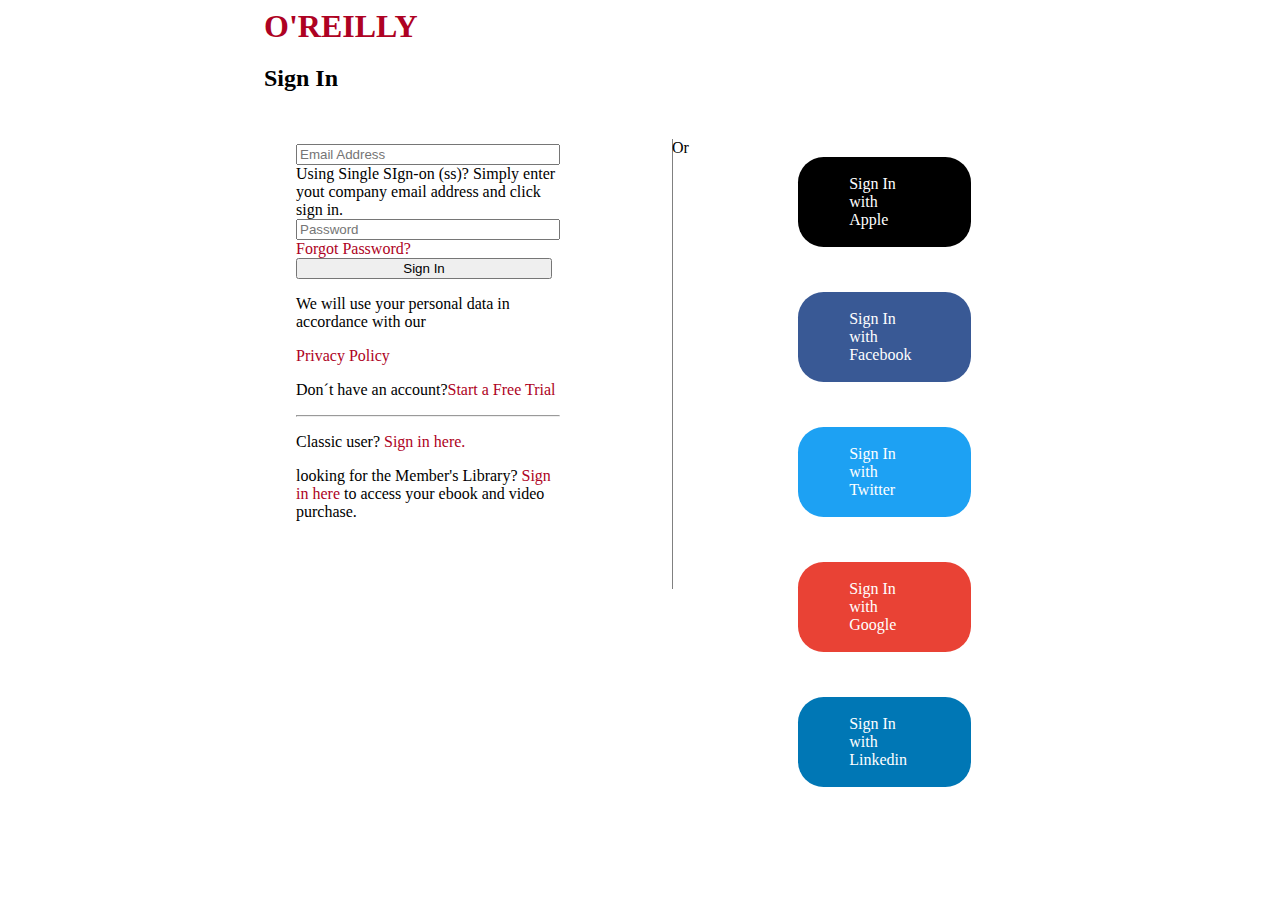
<file: oreilly.html>
<!DOCTYPE html>
<html lang="en">
<head>
    <meta charset="UTF-8">
    <meta name="viewport" content="width=device-width, initial-scale=1.0">
    <title>Document</title>
    <link rel="stylesheet" href="oreilly.css">
</head>
<body>
    <section>
        <h1 class="rojo principal">O'REILLY</h1>
        <section class="caja2">
            <h2>Sign In</h2>
            <section class="iniciar">
                <section class="iniciaSesion">
                    <input type = "text" class="datos" placeholder="Email Address">
                    Using Single SIgn-on (ss)? Simply enter yout company email address and click sign in.
                    <input type = "password" class="datos" placeholder="Password">
                    <a href="#" class="rojo referencia">Forgot Password?</a>
                    <button type = "button" class="datos">Sign In</button>
                    <p>We will use your personal data in accordance with our</p>
                    <a class="rojo referencia">Privacy Policy</a>
                    <p>Don´t have an account?<a href="#" class="rojo referencia">Start a Free Trial</a></p>
                    <hr>
                    <p>Classic user? <a href="#" class="rojo referencia">Sign in here.</a></p>
                    <p>looking for the Member's Library? <a href="#" class="rojo referencia">Sign in here</a> to access your ebook and video purchase.</p>
                </section>
                <section >
                    <section class="linea">
                        <section>Or</section>
                    </section>
                </section>
                <section class="cuenta">
                    <a href="#" class="con apple">Sign In with Apple</a>
                    <a href="#" class="con facebook">Sign In with Facebook</a>
                    <a href="#" class="con twitter">Sign In with Twitter</a>
                    <a href="#" class="con google">Sign In with Google</a>
                    <a href="#" class="con linkedin">Sign In with Linkedin</a>
                </section>
            </section> 
        </section>
        
    </section>
        
    
</body>
</html>
</file>
<file: oreilly.css>
.principal{
    margin: 0vh 20vw;
}
.caja2{
    margin: 0px 20vw;
}
.iniciar{
    display: flex;
}
.iniciaSesion{
    /*background: tomato;*/
    width: min-content;
    padding: 2rem;
    height: max-content;
}
.datos{
    width: 20vw;
}
.rojo{
    color: #ae0223;
}
.referencia{
    text-decoration: none;
}
.linea{
    margin: 3vh 5rem;
    background: gray;
    width: 1px;
    height: 50vmin;
    top: 5%;
}

.con{
    text-decoration: none;
    display: block;
    margin: 5vh;
    padding: 2vh 4vw;
    color: white;
    border-radius:  2vmax;
}
.apple{
    background: black;
}
.facebook{
    background: #395995;
}
.twitter{
    background: #1da1f3;
}
.google{
    background: #e94235;
}
.linkedin{
    background: #0077b5;
}
</file>
